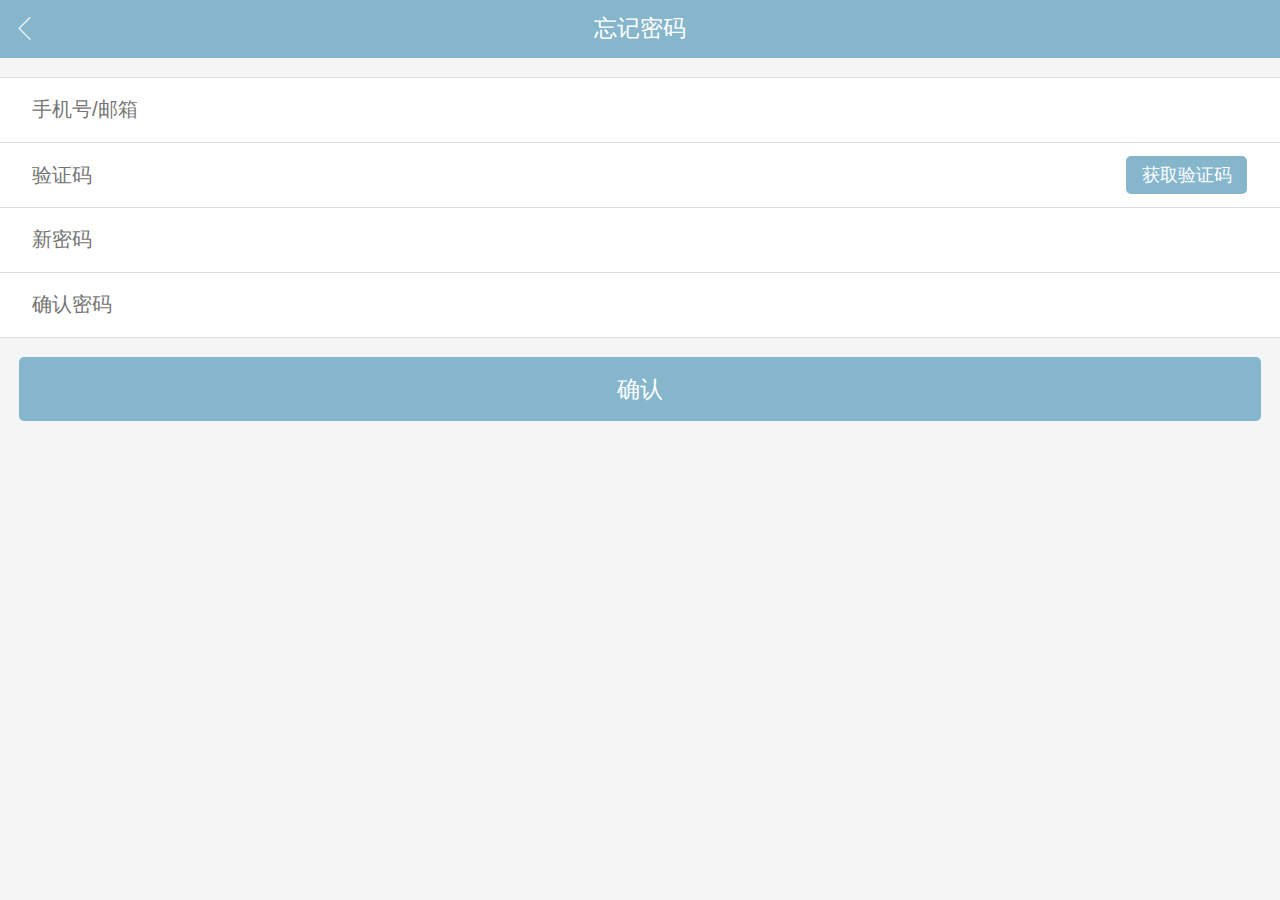
<file: widget/html/common/forget.html>
<!DOCTYPE HTML>
<html>
<head>
    <meta charset="utf-8">
    <meta name="viewport" content="maximum-scale=1.0,minimum-scale=1.0,user-scalable=0,width=device-width,initial-scale=1.0"/>
    <meta name="format-detection" content="telephone=no,email=no,date=no,address=no">
    <title>TDWallet</title>
    <link rel="stylesheet" type="text/css" href="../../css/aui.css" />
    <link rel="stylesheet" type="text/css" href="../../css/common.css" />
</head>
<body>
  <header class="aui-bar aui-bar-nav color-primary" id="aui-header">
      <a class="aui-btn aui-pull-left" tapmode onclick="closeWin()">
          <span class="aui-iconfont aui-icon-left"></span>
      </a>
      <div class="aui-title">忘记密码</div>
  </header>
    <section class="aui-content aui-margin-t-15">
        <ul class="aui-list aui-form-list">
            <li class="aui-list-item">
                <div class="aui-list-item-inner">

                    <div class="aui-list-item-input aui-padded-l-10">
                        <input placeholder="手机号/邮箱" id="mobile" >
                    </div>
                </div>
            </li>
            <li class="aui-list-item">
                <div class="aui-list-item-inner">
                    <div class="aui-list-item-input aui-padded-l-10" style="width: auto;">
                        <input type="number" pattern="^1[345678][0-9]{9}$" placeholder="验证码" id="code">
                    </div>
                    <div class="aui-list-item-label" style="width: 6rem;">
                        <div class="aui-btn aui-btn-info color-primary" >获取验证码</div>
                    </div>
                </div>
            </li>
            <li class="aui-list-item">
                <div class="aui-list-item-inner">

                    <div class="aui-list-item-input aui-padded-l-10">
                        <input placeholder="新密码" id="mobile" >
                    </div>
                </div>
            </li>
            <li class="aui-list-item">
                <div class="aui-list-item-inner">

                    <div class="aui-list-item-input aui-padded-l-10">
                        <input placeholder="确认密码" id="mobile" >
                    </div>
                </div>
            </li>
        </ul>
    </section>
    <section class="aui-content-padded">
        <div class="aui-btn aui-btn-block aui-btn-info aui-btn color-primary" tapmode>确认</div>
    </section>
</body>
<script type="text/javascript" src="../../script/api.js"></script>
<script type="text/javascript">
    apiready = function(){
        api.parseTapmode();
    };

    function closeWin() {
        api.closeWin({});
    }

</script>
</html>
</file>
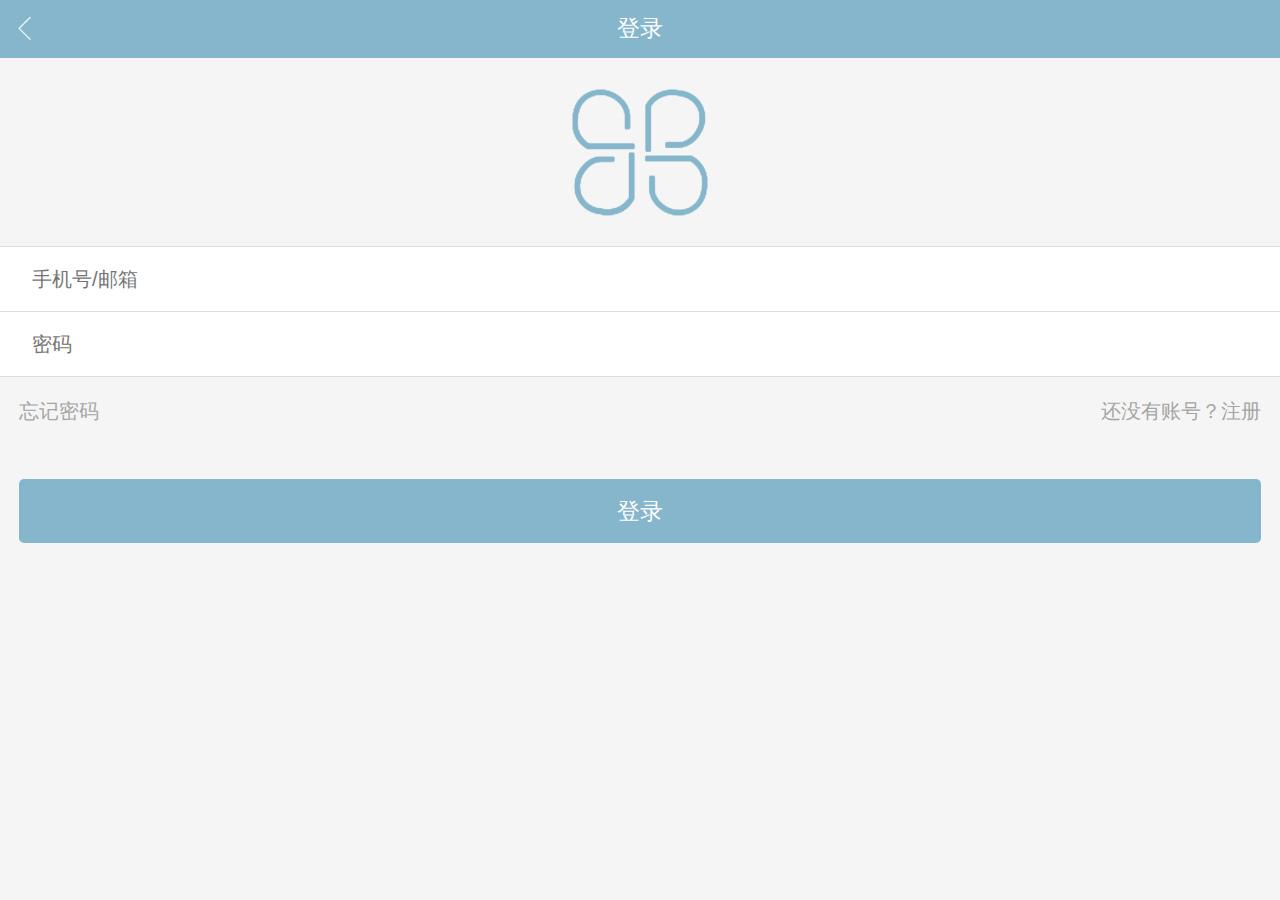
<file: widget/html/common/login.html>
<!doctype html>
<html>

<head>
    <meta charset="utf-8">
    <meta name="viewport" content="maximum-scale=1.0,minimum-scale=1.0,user-scalable=0,width=device-width,initial-scale=1.0" />
    <meta name="format-detection" content="telephone=no,email=no,date=no,address=no">
    <link rel="stylesheet" type="text/css" href="../../css/aui.css" />
    <link rel="stylesheet" type="text/css" href="../../css/common.css" />
</head>

<body>
    <header class="aui-bar aui-bar-nav color-primary" id="aui-header">
        <a class="aui-btn aui-pull-left" tapmode onclick="closeWin()">
            <span class="aui-iconfont aui-icon-left"></span>
        </a>
        <div class="aui-title">登录</div>
    </header>
    <section class="aui-content aui-margin-t-15">
        <div align="center"><img src="../../image/logo.png" height="150rem" /></div>

    </section>
    <section class="aui-content aui-margin-t-15">
        <ul class="aui-list aui-form-list">
            <li class="aui-list-item">
                <div class="aui-list-item-inner">
                    <div class="aui-list-item-input aui-padded-l-10">
                        <input type="text" placeholder="手机号/邮箱" id="mobile">
                    </div>
                </div>
            </li>
            <li class="aui-list-item">
                <div class="aui-list-item-inner">
                    <div class="aui-list-item-input aui-padded-l-10" style="width: auto;">
                        <input placeholder="密码" id="code">
                    </div>
                </div>
            </li>
        </ul>
    </section>
    <section class="aui-content-padded">
        <div style="width: 100%;height: 2.5rem;">
            <div style="float:left;width:50%;text-align:left;">
                <a href="javascript:;" class="color-accent-grey" tapmode onclick="openForgetWin()">忘记密码</a>
            </div>
            <div style="float:right;width:50%;text-align:right;">
                <a href="javascript:;" class="color-accent-grey" tapmode onclick="openRegisterWin()">还没有账号？注册</a>
            </div>
        </div>
    </section>
    <section class="aui-content-padded">
        <div class="aui-btn aui-btn-block aui-btn-info aui-btn color-primary" tapmode>登录</div>
    </section>
</body>
<script type="text/javascript" src="../../script/api.js"></script>
<script type="text/javascript">
    apiready = function() {
        api.parseTapmode();
    };

    function closeWin() {
        api.closeWin({});
    }

    function openForgetWin() {
        api.openWin({
            name: 'base_win',
            url: './forget.html'

        });
    }

    function openRegisterWin() {
        api.openWin({
            name: 'base_win',
            url: './register.html'
        });
    }
</script>

</html>
</file>
<file: widget/css/aui.css>
/*
 * =========================================================================
 * APIClud - AUI UI 框架    流浪男  QQ：343757327  http://www.auicss.com
 * Verson 2.1
 * =========================================================================
 */
 /*初始化类*/
@charset "UTF-8";
html{
	font-family: "Helvetica Neue", Helvetica, sans-serif;
	font-size: 20px;
}
html,body {
	-webkit-touch-callout:none;
	-webkit-text-size-adjust:none;
	-webkit-tap-highlight-color:rgba(0, 0, 0, 0);
	-webkit-user-select:none;
	width: 100%;
}
body {
	line-height: 1.5;
	font-size: 0.8rem;
	color: #212121;
	background-color: #f5f5f5;
	outline: 0;
}
html,body,header,section,footer,div,ul,ol,li,img,a,span,em,del,legend,center,strong,var,fieldset,form,label,dl,dt,dd,cite,input,hr,time,mark,code,figcaption,figure,textarea,h1,h2,h3,h4,h5,h6,p{
	margin:0;
	border:0;
	padding:0;
	font-style:normal;
}
* {
	-webkit-box-sizing: border-box;
	      	box-sizing: border-box;
	-webkit-user-select: none;
	-webkit-tap-highlight-color: transparent;
	outline: none;
}
@media only screen and (min-width: 400px) {
	html {
		font-size: 21.33333333px !important;
	}
}
@media only screen and (min-width: 414px) {
	html {
		font-size: 21px !important;
	}
}
@media only screen and (min-width: 480px) {
	html {
		font-size: 25.6px !important;
	}
}
ul, li {
	list-style: none;
}
p {
	font-size: 0.7rem;
	color: #757575;
}
a {
	color: #0062cc;
	text-decoration: none;
	background-color: transparent;
}
textarea {
	overflow: hidden;
	resize: none;
}
button {
	overflow: visible;
}
button,select {
	text-transform: none;
}
button,input,select,textarea {
	font: inherit;
	color: inherit;
}
/*自动隐藏文字*/
.aui-ellipsis-1 {
	overflow: hidden;
	white-space: nowrap;
	text-overflow: ellipsis;
}
.aui-ellipsis {
	display: -webkit-box;
	overflow: hidden;
	text-overflow: ellipsis;
	word-wrap: break-word;
	word-break: break-all;
	white-space: normal !important;
	-webkit-line-clamp: 1;
	-webkit-box-orient: vertical;
}
.aui-ellipsis-2 {
	display: -webkit-box;
	overflow: hidden;
	text-overflow: ellipsis;
	word-wrap: break-word;
	word-break: break-all;
	white-space: normal !important;
	-webkit-line-clamp: 2;
	-webkit-box-orient: vertical;
}
/*水平线*/
.aui-hr {
	width: 100%;
	position: relative;
	border-top: 1px solid #dddddd;
	height: 1px;
}
@media screen and (-webkit-min-device-pixel-ratio:1.5) {
	.aui-hr{
		border: none;
        background-size: 100% 1px;
		background-repeat: no-repeat;
		background-position: top;
        background-image: linear-gradient(0,#dddddd,#dddddd 50%,transparent 50%);
        background-image: -webkit-linear-gradient(90deg,#dddddd,#dddddd 50%,transparent 50%);
	}
}
/*内外边距类*/
.aui-padded-0 {
	padding: 0 !important;
}
.aui-padded-5 {
	padding: 0.25rem !important;
}
.aui-padded-10 {
	padding: 0.5rem !important;
}
.aui-padded-15 {
	padding: 0.75rem !important;
}
.aui-padded-t-0 {
	padding-top: 0 !important;
}
.aui-padded-t-5 {
	padding-top: 0.25rem !important;
}
.aui-padded-t-10 {
	padding-top: 0.5rem !important;
}
.aui-padded-t-15 {
	padding-top: 0.75rem !important;
}
.aui-padded-b-0 {
	padding-bottom: 0 !important;
}
.aui-padded-b-5 {
	padding-bottom: 0.25rem !important;
}
.aui-padded-b-10 {
	padding-bottom: 0.5rem !important;
}
.aui-padded-b-15 {
	padding-bottom: 0.75rem !important;
}
.aui-padded-l-0 {
	padding-left: 0 !important;
}
.aui-padded-l-5 {
	padding-left: 0.25rem !important;
}
.aui-padded-l-10 {
	padding-left: 0.5rem !important;
}
.aui-padded-l-15 {
	padding-left: 0.75rem !important;
}
.aui-padded-r-0 {
	padding-right: 0 !important;
}
.aui-padded-r-5 {
	padding-right: 0.25rem !important;
}
.aui-padded-r-10 {
	padding-right: 0.5rem !important;
}
.aui-padded-r-15 {
	padding-right: 0.75rem !important;
}
.aui-margin-0 {
	margin: 0 !important;
}
.aui-margin-5 {
	margin: 0.25rem !important;
}
.aui-margin-10 {
	margin: 0.5rem !important;
}
.aui-margin-15 {
	margin: 0.75rem !important;
}
.aui-margin-t-0 {
	margin-top: 0.25rem !important;
}
.aui-margin-t-5 {
	margin-top: 0 !important;
}
.aui-margin-t-10 {
	margin-top: 0.5rem !important;
}
.aui-margin-t-15 {
	margin-top: 0.75rem !important;
}
.aui-margin-b-0 {
	margin-bottom: 0 !important;
}
.aui-margin-b-5 {
	margin-bottom: 0.25rem !important;
}
.aui-margin-b-10 {
	margin-bottom: 0.5rem !important;
}
.aui-margin-b-15 {
	margin-bottom: 0.75rem !important;
}
.aui-margin-l-0 {
	margin-left: 0 !important;
}
.aui-margin-l-5 {
	margin-left: 0.25rem !important;
}
.aui-margin-l-10 {
	margin-left: 0.5rem !important;
}
.aui-margin-l-15 {
	margin-left: 0.75rem !important;
}
.aui-margin-r-0 {
	margin-right: 0 !important;
}
.aui-margin-r-5 {
	margin-right: 0.25rem !important;
}
.aui-margin-r-10 {
	margin-right: 0.5rem !important;
}
.aui-margin-r-15 {
	margin-right: 0.75rem !important;
}
.aui-clearfix {
	clear: both;
}
.aui-clearfix:before {
	display: table;
	content: " ";
}
.aui-clearfix:after {
	clear: both;
}
/*文字对齐*/
.aui-text-left {
	text-align: left !important;
}
.aui-text-center {
	text-align: center !important;
}
.aui-text-justify {
	text-align: justify !important;
}
.aui-text-right {
	text-align: right !important;
}
/*文字、背景颜色*/
h1,h2,h3,h4,h5,h6 {
	font-weight: 400;
}
h1 {
	font-size: 1.2rem;
}
h2 {
	font-size: 1rem;
}
h3 {
	font-size: 0.8rem;
}
h4 {
	font-size: 0.7rem;
}
h5 {
	font-size: 0.7rem;
	font-weight: normal;
	color: #757575;
}
h6 {
	font-size: 0.7rem;
	font-weight: normal;
	color: #757575;
}
h1 small,h2 small,h3 small,h4 small {
	font-weight: normal;
	line-height: 1;
	color: #757575;
}
h5 small,h6 small {
	font-weight: normal;
	line-height: 1;
	color: #757575;
}
h1 small,h2 small,h3 small {
	font-size: 65%;
}
h4 small,h5 small,h6 small {
	font-size: 75%;
}
img {
	max-width: 100%;
	display: block;
}
.aui-font-size-12 {
	font-size: 0.6rem !important;
}
.aui-font-size-14 {
	font-size: 0.7rem !important;
}
.aui-font-size-16 {
	font-size: 0.8rem !important;
}
.aui-font-size-18 {
	font-size: 0.9rem !important;
}
.aui-font-size-20 {
	font-size: 1rem !important;
}
.aui-text-default {
	color: #212121 !important;
}
.aui-text-white {
	color: #ffffff !important;
}
.aui-text-primary {
	color: #00bcd4 !important;
}
.aui-text-success {
	color: #009688 !important;
}
.aui-text-info {
	color: #03a9f4 !important;
}
.aui-text-warning {
	color: #ffc107 !important;
}
.aui-text-danger {
	color: #e51c23 !important;
}
.aui-text-pink {
	color: #e91e63 !important;
}
.aui-text-purple {
	color: #673ab7 !important;
}
.aui-text-indigo {
	color: #3f51b5 !important;
}
.aui-bg-default {
	background-color: #f5f5f5 !important;
}
.aui-bg-primary {
	background-color: #00bcd4 !important;
}
.aui-bg-success {
	background-color: #009688 !important;
}
.aui-bg-info {
	background-color: #03a9f4 !important;
}
.aui-bg-warning {
	background-color: #f1c40f !important;
}
.aui-bg-danger {
	background-color: #e51c23 !important;
}
.aui-bg-pink {
	background-color: #e91e63 !important;
}
.aui-bg-purple {
	background-color: #673ab7 !important;
}
.aui-bg-indigo {
	background-color: #3f51b5 !important;
}
/*警告、成功颜色*/
.aui-warning,
.aui-warning label,
.aui-warning .aui-input,
.aui-warning .aui-iconfont {
	color: #e51c23 !important;
}
.aui-success,
.aui-success label,
.aui-success .aui-input,
.aui-success .aui-iconfont {
	color: #009688 !important;
}
/*对齐,显示，隐藏等*/
.aui-pull-right {
	float: right !important;
}
.aui-pull-left {
	float: left !important;
}
.aui-hide {
	display: none !important;
}
.aui-show {
	display: block !important;
}
.aui-invisible {
	visibility: hidden;
}
.aui-inline {
	display: inline-block;
	vertical-align: top;
}
.aui-mask {
    position: fixed;
    width: 100%;
    height: 100%;
    top: 0;
    left: 0;
    background: rgba(0, 0, 0, 0.3);
    opacity: 0;
    z-index: 99;
    visibility: hidden;
    -webkit-transition: opacity .3s,-webkit-transform .3s;
    transition: opacity .3s,transform .3s;
}
.aui-mask.aui-mask-in {
	visibility: visible;
  	opacity: 1;
}
.aui-mask.aui-mask-out {
	opacity: 0;
}
img.aui-img-round {
	border-radius: 50%;
}
/*基本容器*/
.aui-content {
	-webkit-overflow-scrolling: touch;
	overflow-x: hidden;
	word-break: break-all;
}
.aui-content-padded {
  	margin: 0.75rem;
  	position: relative;
  	word-break: break-all;
  	-webkit-overflow-scrolling: touch;
}
/*栅格类*/
.aui-row {
	overflow: hidden;
	margin: 0;
}
.aui-row-padded {
	margin-left: -0.125rem;
	margin-right: -0.125rem;
}
.aui-row-padded [class*=aui-col-] {
	padding: 0.125rem;
}
.aui-col-xs-1,.aui-col-xs-2,.aui-col-xs-3,.aui-col-xs-4,.aui-col-xs-5,.aui-col-xs-6,.aui-col-xs-7,.aui-col-xs-8,.aui-col-xs-9,.aui-col-xs-10,.aui-col-xs-11,.aui-col-5 {
	position: relative;
	float: left;
}
.aui-col-xs-12 {
	width: 100%;
	position: relative;
}
.aui-col-xs-11 {
	width: 91.66666667%;
}
.aui-col-xs-10 {
	width: 83.33333333%;
}
.aui-col-xs-9 {
	width: 75%;
}
.aui-col-xs-8 {
	width: 66.66666667%;
}
.aui-col-xs-7 {
	width: 58.33333333%;
}
.aui-col-xs-6 {
	width: 50%;
}
.aui-col-xs-5 {
	width: 41.66666667%;
}
.aui-col-xs-4 {
	width: 33.33333333%;
}
.aui-col-xs-3 {
	width: 25%;
}
.aui-col-xs-2 {
	width: 16.66666667%;
}
.aui-col-xs-1 {
	width: 8.33333333%;
}
.aui-col-5 {
	width: 20%;
}
/*标签*/
.aui-label {
	display: inline-block;
	padding: 0.2rem 0.25rem;
	font-size: 0.6rem;
	line-height: 1;
	color: #616161;
    background-color: #dddddd;
	text-align: center;
	white-space: nowrap;
	vertical-align: middle;
	border-radius: 0.15rem;
	position: relative;
}

.aui-label-primary {
	color: #ffffff;
	background-color: #00bcd4;
}
.aui-label-success {
	color: #ffffff;
	background-color: #009688;
}
.aui-label-info {
  color: #ffffff;
  background-color: #03a9f4;
}
.aui-label-warning {
	color: #ffffff;
	background-color: #ffc107;
}
.aui-label-danger {
	color: #ffffff;
	background-color: #e51c23;
}
.aui-label-outlined {
	background-color: transparent;
	position: relative;
}
.aui-label-outlined:after {
    -webkit-border-radius: 2px;
    border-radius: 2px;
    height: 200%;
    content: '';
    width: 200%;
	border: 1px solid #d9d9d9;
    position: absolute;
    top: -1px;
    left: -1px;
    transform: scale(0.5);
    -webkit-transform: scale(0.5);
    transform-origin: 0 0;
    -webkit-transform-origin: 0 0;
    z-index: 1;
}
.aui-label-outlined.aui-label-primary,
.aui-label-outlined.aui-label-primary:after {
	color: #00bcd4;
	border-color: #00bcd4;
}
.aui-label-outlined.aui-label-success,
.aui-label-outlined.aui-label-success:after {
	color: #009688;
	border-color: #009688;
}
.aui-label-outlined.aui-label-info,
.aui-label-outlined.aui-label-info:after {
  	color: #03a9f4;
  	border-color: #03a9f4;
}
.aui-label-outlined.aui-label-warning,
.aui-label-outlined.aui-label-warning:after {
	color: #ffc107;
	border-color: #ffc107;
}
.aui-label-outlined.aui-label-danger,
.aui-label-outlined.aui-label-danger:after {
	color: #e51c23;
	border-color: #e51c23;
}
.aui-label .aui-iconfont {
	font-size: 0.6rem;
}
/*角标*/
.aui-badge {
	display: inline-block;
	width: auto;
	text-align: center;
	min-width: 0.8rem;
	height: 0.8rem;
    line-height: 0.8rem;
    padding: 0 0.2rem;
    font-size: 0.6rem;
    color: #ffffff;
    background-color: #ff2600;
    border-radius: 0.4rem;
    position: absolute;
    top: 0.2rem;
    left: 60%;
    z-index: 99;
}
.aui-dot {
	display: inline-block;
    width: 0.4rem;
    height: 0.4rem;
    background: #ff2600;
    border-radius: 0.5rem;
    position: absolute;
    top: 0.3rem;
    right: 20%;
    z-index: 99;
}
/*按钮样式*/
button, .aui-btn {
	position: relative;
	display: inline-block;
	font-size: 0.7rem;
	font-weight: 400;
	font-family: inherit;
	text-decoration: none;
	text-align: center;
	margin: 0;
	background: #dddddd;
	padding: 0 0.6rem;
	height: 1.5rem;
	line-height: 1.5rem;
	border-radius: 0.2rem;
	white-space: nowrap;
	text-overflow: ellipsis;
	vertical-align: middle;
	-webkit-box-sizing: border-box;
			box-sizing: border-box;
	-webkit-user-select: none;
	      	user-select: none;
}
.aui-btn:active {
	color: #212121;
	background-color: #bdbdbd;
}
.aui-btn-primary {
	color: #ffffff;
	background-color: #00bcd4;
}
.aui-btn-primary.aui-active, .aui-btn-primary:active {
	color: #ffffff;
	background-color: #00acc1;
}
.aui-btn-success {
	color: #ffffff;
	background-color: #009688;
}
.aui-btn-success.aui-active, .aui-btn-success:active {
	color: #fff;
	background-color: #00897b;
}
.aui-btn-info {
	color: #ffffff !important;
	background-color: #03a9f4 !important;
}
.aui-btn-info.aui-active, .aui-btn-info:active {
	color: #fff !important;
	background-color: #039be5 !important;
}
.aui-btn-warning {
	color: #ffffff !important;
	background-color: #ffc107 !important;
}
.aui-btn-warning.aui-active, .aui-btn-warning:active {
	color: #ffffff !important;
	background-color: #ffb300 !important;
}
.aui-btn-danger {
	color: #ffffff !important;
	background-color: #e51c23 !important;
}
.aui-btn-danger.aui-active, .aui-btn-danger:active {
	color: #ffffff !important;
	background-color: #dd191b !important;
}
.aui-btn-block {
	display: block;
	width: 100%;
	height: 2.5rem;
	line-height: 2.55rem;
	margin-bottom: 0;
	font-size: 0.9rem;
}
.aui-btn-block.aui-btn-sm {
	font-size: 0.7rem;
	height: 1.8rem;
	line-height: 1.85rem;
}
.aui-btn .aui-iconfont, .aui-btn-block .aui-iconfont {
	margin-right: 0.3rem;
}
.aui-btn .aui-badge, .aui-btn-block .aui-badge {
	margin-left: 0.3rem;
}
.aui-btn-outlined {
	background: transparent !important;
	border: 1px solid #bdbdbd;
}
.aui-btn-outlined:active {
	background: transparent !important;
}
.aui-btn-default.aui-btn-outlined {
	color: #bdc3c7 !important;
	border: 1px solid #dcdcdc !important;
}
.aui-btn-primary.aui-btn-outlined {
	color: #00bcd4 !important;
	border: 1px solid #00bcd4 !important;
}
.aui-btn-success.aui-btn-outlined {
	color: #009688 !important;
	border: 1px solid #009688 !important;
}
.aui-btn-info.aui-btn-outlined {
	color: #03a9f4 !important;
	border: 1px solid #03a9f4 !important;
}
.aui-btn-warning.aui-btn-outlined {
	color: #ffc107 !important;
	border: 1px solid #ffc107 !important;
}
.aui-btn-danger.aui-btn-outlined {
	color: #e51c23 !important;
	border: 1px solid #e51c23 !important;
}
/*
*表单类\输入框\radio\checkbox
**/
.aui-input,
input[type="text"],
input[type="password"],
input[type="search"],
input[type="email"],
input[type="tel"],
input[type="url"],
input[type="date"],
input[type="datetime-local"],
input[type="time"],
input[type="number"],
select,
textarea {
    border: none;
    background-color: transparent;
    border-radius: 0;
    box-shadow: none;
    display: block;
    padding: 0;
    margin: 0;
    width: 100%;
    height: 2.2rem;
    line-height: normal;
    color: #424242;
    font-size: 0.8rem;
    font-family: inherit;
    box-sizing: border-box;
    -webkit-user-select: text;
            user-select: text;
    -webkit-appearance: none;
            appearance: none;
}
input[type="search"]::-webkit-search-cancel-button {
	display: none;
}
.aui-scroll-x {
	position: relative;
	overflow-y: auto;
	-webkit-overflow-scrolling: touch;
}
.aui-scroll-y {
	position: relative;
	width: 100%;
	overflow-x: auto;
	-webkit-overflow-scrolling: touch;
}
::-webkit-scrollbar{
	width:0px;
}
/*列表*/
.aui-list {
    position: relative;
    font-size: 0.8rem;
    background-color: #ffffff;
    border-top: 1px solid #dddddd;
}
.aui-list .aui-content {
	overflow: hidden;
}
.aui-list.aui-list-noborder,
.aui-list.aui-list-noborder {
    border-top: none;
}
.aui-list .aui-list-header {
    background-color: #dddddd;
    color: #212121;
    position: relative;
    font-size: 0.6rem;
    padding: 0.4rem 0.75rem;
    -webkit-box-sizing: border-box;
    		box-sizing: border-box;
    display: -webkit-box;
    display: -webkit-flex;
    display: flex;
    -webkit-box-pack: justify;
    -webkit-justify-content: space-between;
    		justify-content: space-between;
    -webkit-box-align: center;
    -webkit-align-items: center;
    		align-items: center;
}
.aui-list .aui-list-item {
    list-style: none;
    margin: 0;
    padding: 0;
    padding-left: 0.75rem;
    color: #212121;
    border-bottom: 1px solid #dddddd;
    position: relative;
    min-height: 2.2rem;
    -webkit-box-sizing: border-box;
    		box-sizing: border-box;
    display: -webkit-box;
    display: -webkit-flex;
    display: flex;
    -webkit-box-pack: justify;
    -webkit-justify-content: space-between;
    		justify-content: space-between;
}
.aui-list.aui-list-noborder .aui-list-item:last-child {
    border-bottom: 0;
}
.aui-list .aui-list-item-inner {
    position: relative;
    min-height: 2.2rem;
	padding-right: 0.75rem;
    width: 100%;
    -webkit-box-sizing: border-box;
    		box-sizing: border-box;
    display: -webkit-box;
    display: -webkit-flex;
    display: flex;
    -webkit-box-flex: 1;
    -webkit-box-pack: justify;
    -webkit-justify-content: space-between;
			justify-content: space-between;
    -webkit-box-align: center;
    -webkit-align-items: center;
			align-items: center;
}

.aui-list .aui-list-item:active {
    background-color: #f5f5f5;
}
.aui-list .aui-list-item-text {
    font-size: 0.7rem;
    color: #757575;
    position: relative;
    -webkit-box-sizing: border-box;
    		box-sizing: border-box;
    display: -webkit-box;
    display: -webkit-flex;
    display: flex;
    -webkit-box-pack: justify;
    -webkit-justify-content: space-between;
            justify-content: space-between;
    -webkit-align-items: center;
    		align-items: center;
}
.aui-list .aui-list-item-title {
    font-size: 0.8rem;
    position: relative;
    max-width: 100%;
    color: #212121;
}
.aui-list .aui-list-item-right,
.aui-list-item-title-row em {
	max-width: 50%;
	position: relative;
    font-size: 0.6rem;
    color: #757575;
    margin-left: 0.25rem;
}
.aui-list .aui-list-item-inner p {
    overflow: hidden;
}
.aui-list .aui-list-media-list {
    -webkit-box-orient: vertical;
    -webkit-box-direction: normal;
    -webkit-flex-direction: column;
            flex-direction: column;
}
.aui-media-list-item-inner {
	-webkit-box-sizing: border-box;
			box-sizing: border-box;
    display: -webkit-box;
    display: -webkit-flex;
    display: flex;
}
.aui-media-list .aui-list-item {
	display: block;
}
.aui-media-list .aui-list-item-inner {
	display: block;
	padding-top: 0.5rem;
    padding-bottom: 0.5rem;
}
.aui-media-list-item-inner + .aui-info {
	margin-right: 0.75rem;
}
.aui-list .aui-list-item-media {
	width: 4.5rem;
	position: relative;
    padding: 0.5rem 0;
    padding-right: 0.75rem;
    display: inherit;
    -webkit-flex-shrink: 0;
    		flex-shrink: 0;
    -webkit-flex-wrap: nowrap;
    		flex-wrap: nowrap;
    -webkit-box-align: center;
    -webkit-align-items: flex-start;
            align-items: flex-start;
}
.aui-list .aui-list-item-media img {
	width: 100%;
    display: block;
}
.aui-list .aui-list-item-media-list {
	margin-top: 0.25rem;
	padding-right: 0;
	display: block;
}
.aui-list [class*=aui-col-xs-] img{
    max-width: 100%;
    width: 100%;
    display: block;
}
.aui-list-item-middle .aui-list-item-inner:after {
	display: block;
}
.aui-list .aui-list-item-middle > .aui-list-item-media,
.aui-list .aui-list-item-middle > .aui-list-item-inner,
.aui-list .aui-list-item-middle > * {
    -webkit-box-align: center;
    		box-align: center;
    -webkit-align-items: center;
    		align-items: center;
}
.aui-list .aui-list-item-center > .aui-list-item-media,
.aui-list .aui-list-item-center > .aui-list-item-inner,
.aui-list .aui-list-item-center {
    -webkit-box-pack: center;
    -webkit-justify-content: center;
        	justify-content: center;
}
.aui-list .aui-list-item i.aui-iconfont {
    -webkit-align-self: center;
            align-self: center;
    font-size: 0.8rem;
}
.aui-list-item-inner.aui-list-item-arrow {
    overflow: hidden;
    padding-right: 1.5rem;
}
.aui-list-item-arrow:before {
    content: '';
    width: 0.4rem;
    height: 0.4rem;
    position: absolute;
    top: 50%;
    right: 0.75rem;
    margin-top: -0.2rem;
    background: transparent;
    border: 1px solid #dddddd;
    border-top: none;
    border-right: none;
    z-index: 2;
    -webkit-border-radius: 0;
            border-radius: 0;
    -webkit-transform: rotate(-135deg);
            transform: rotate(-135deg);
}
.aui-list-item.aui-list-item-arrow {
    padding-right: 0.75rem;
}
.aui-list label {
    line-height: 1.3rem;
}
.aui-list.aui-form-list .aui-list-item:active {
	background-color: #ffffff;
}
.aui-list.aui-form-list .aui-list-item-inner {
	-webkit-box-sizing: border-box;
    		box-sizing: border-box;
    display: -webkit-box;
    display: -webkit-flex;
    display: flex;
	padding: 0;
}
.aui-list .aui-list-item-label,
.aui-list .aui-list-item-label-icon {
	color: #212121;
    width: 35%;
    min-width: 1.5rem;
    margin: 0;
    padding: 0;
    padding-right: 0.25rem;
    line-height: 2.2rem;
    position: relative;
    overflow: hidden;
    white-space: nowrap;
    max-width: 100%;
    -webkit-box-sizing: border-box;
    		box-sizing: border-box;
    display: -webkit-box;
    display: -webkit-flex;
    display: flex;
    -webkit-align-items: center;
            align-items: center;
}
.aui-list .aui-list-item-label-icon {
    width: auto;
    padding-right: 0.75rem;
}
.aui-list .aui-list-item-input {
    width: 100%;
    padding: 0;
    padding-right: 0.75rem;
    -webkit-box-flex: 1;
            box-flex: 1;
    -webkit-flex-shrink: 1;
            flex-shrink: 1;
}
.aui-list.aui-select-list .aui-list-item:active {
	background-color: #ffffff;
}
.aui-list.aui-select-list .aui-list-item-inner {
    display: block;
    padding-top: 0.5rem;
    padding-bottom: 0.5rem;
    -webkit-align-self: stretch;
    		align-self: stretch;
}
.aui-list.aui-select-list .aui-list-item-label {
	width: auto;
	min-width: 2.2rem;
    padding: 0.5rem 0;
    padding-right: 0.75rem;
}
.aui-list.aui-form-list .aui-list-item-btn {
	padding: 0.75rem 0.75rem 0.75rem 0;
}
.aui-list textarea {
    overflow: auto;
    margin: 0.5rem 0;
    height: 3rem;
    line-height: 1rem;
    resize: none;
}
.aui-list .aui-list-item-right .aui-badge,
.aui-list .aui-list-item-right .aui-dot {
	display: inherit;
}
@media screen and (-webkit-min-device-pixel-ratio:1.5) {
	.aui-list {
		border: none;
        background-size: 100% 1px;
		background-repeat: no-repeat;
		background-position: top;
        background-image: linear-gradient(0,#dddddd,#dddddd 50%,transparent 50%);
	}
	.aui-list .aui-list-item {
		border: none;
        background-size: 100% 1px;
		background-repeat: no-repeat;
		background-position: bottom;
        background-image: linear-gradient(0,#dddddd,#dddddd 50%,transparent 50%);
        background-image: -webkit-linear-gradient(90deg,#dddddd,#dddddd 50%,transparent 50%);
	}

	.aui-list.aui-list-in .aui-list-item {
		border: none;
        background-size: 100% 1px;
		background-repeat: no-repeat;
		background-position: 0.75rem bottom;
        background-image: linear-gradient(0,#dddddd,#dddddd 50%,transparent 50%);
        background-image: -webkit-linear-gradient(90deg,#dddddd,#dddddd 50%,transparent 50%);
	}
	.aui-list.aui-list-in .aui-list-item:last-child {
		background-position: bottom;
	}
	.aui-list.aui-list-noborder,
	.aui-list.aui-list-noborder .aui-list-item:last-child {
		border: none;
        background-size: 100% 0;
        background-image: none;
	}
}
/*tab切换类*/
.aui-tab {
	position: relative;
    background-color: #ffffff;
    display: -webkit-box;
    display: -webkit-flex;
    display: flex;
    -webkit-flex-wrap: nowrap;
            flex-wrap: nowrap;
    -webkit-align-self: center;
            align-self: center;
}
.aui-tab-item {
    width: 100%;
    height: 2.2rem;
    line-height: 2.2rem;
    position: relative;
    font-size: 0.7rem;
    text-align: center;
    color: #212121;
    margin-left: -1px;
    -webkit-box-flex: 1;
            box-flex: 1;
}
.aui-tab-item.aui-active {
    color: #039be5;
    border-bottom: 2px solid #039be5;
}
/*卡片列表布局*/
.aui-card-list {
	position: relative;
    margin-bottom: 0.75rem;
    background: #ffffff;
}
.aui-card-list-header,
.aui-card-list-footer {
	position: relative;
	min-height: 2.2rem;
    padding: 0.5rem 0.75rem;
    -webkit-box-sizing: border-box;
    		box-sizing: border-box;
    display: -webkit-box;
    display: -webkit-flex;
    display: flex;
    -webkit-box-pack: justify;
    -webkit-justify-content: space-between;
    		justify-content: space-between;
    -webkit-box-align: center;
    -webkit-align-items: center;
    		align-items: center;
}
.aui-card-list-header {
	font-size: 0.8rem;
	color: #212121;
}
.aui-card-list-header.aui-card-list-user {
	display: block;
}
.aui-card-list-user-avatar {
	width: 2rem;
	float: left;
	margin-right: 0.5rem;
}
.aui-card-list-user-avatar img {
	width: 100%;
	display: block;
}
.aui-card-list-user-name {
	color: #212121;
	position: relative;
	font-size: 0.7rem;
	-webkit-box-sizing: border-box;
			box-sizing: border-box;
    display: -webkit-box;
    display: -webkit-flex;
    display: flex;
    -webkit-box-pack: justify;
    -webkit-justify-content: space-between;
    		justify-content: space-between;
    -webkit-box-align: center;
    -webkit-align-items: center;
    		align-items: center;
}
.aui-card-list-user-name > *,
.aui-card-list-user-name small {
	position: relative;
}
.aui-card-list-user-name small {
	color: #757575;
}
.aui-card-list-user-info {
	color: #757575;
	font-size: 0.6rem;
}
.aui-card-list-content {
	position: relative;
}
.aui-card-list-content-padded {
	position: relative;
	padding: 0.5rem 0.75rem;
}
.aui-card-list-content,
.aui-card-list-content-padded {
	word-break: break-all;
	font-size: 0.7rem;
	color: #212121;
}
.aui-card-list-content img,
.aui-card-list-content-padded img {
	width: 100%;
	display: block;
}
.aui-card-list-footer {
	font-size: 0.7rem;
	color: #757575;
}
.aui-card-list-footer > * {
	position: relative;
}
.aui-card-list-footer.aui-text-center {
	display: -webkit-box;
    display: -webkit-flex;
    display: flex;
	-webkit-box-pack: center;
    box-pack: center;
    -webkit-justify-content: center;
    justify-content: center;
}
.aui-card-list-footer .aui-iconfont {
	font-size: 0.9rem;
}
/*宫格布局*/
.aui-grid {
	width: 100%;
	background-color: #ffffff;
	display: table;
	table-layout: fixed;
}
.aui-grid [class*=aui-col-] {
	display: table-cell;
	position: relative;
    text-align: center;
    vertical-align: middle;
    padding: 1rem 0;
}
.aui-grid [class*=aui-col-xs-]:active {
	background-color: #f5f5f5;
}
.aui-grid .aui-iconfont {
	position: relative;
    z-index: 20;
    top: 0;
    height: 1.4rem;
    font-size: 1.4rem;
    line-height: 1.4rem;
}
.aui-grid .aui-grid-label {
	display: block;
    font-size: 0.7rem;
    position: relative;
    margin-top: 0.25rem;
}
.aui-grid .aui-badge {
	position: absolute;
    top: 0.5rem;
    left: 60%;
    z-index: 99;
}
.aui-grid .aui-dot {
	position: absolute;
    top: 0.5rem;
    right: 20%;
    z-index: 99;
}
/*单选、多选、开关*/
.aui-radio,
.aui-checkbox {
    width: 1.2rem;
    height: 1.2rem;
    background-color: #ffffff;
    border: solid 1px #dddddd;
    -webkit-border-radius: 0.6rem;
    border-radius: 0.6rem;
    font-size: 0.8rem;
    margin: 0;
    padding: 0;
    position: relative;
    display: inline-block;
    vertical-align: top;
    cursor: default;
    -webkit-appearance: none;
    -webkit-user-select: none;
            user-select: none;
    -webkit-transition: background-color ease 0.1s;
            transition: background-color ease 0.1s;
}
.aui-checkbox {
    border-radius: 0.1rem;
}
.aui-radio:checked,
.aui-radio.aui-checked,
.aui-checkbox:checked,
.aui-checkbox.aui-checked {
    background-color: #03a9f4;
    border: solid 1px #03a9f4;
    text-align: center;
    background-clip: padding-box;
}
.aui-radio:checked:before,
.aui-radio.aui-checked:before,
.aui-checkbox:checked:before,
.aui-checkbox.aui-checked:before,
.aui-radio:checked:after,
.aui-radio.aui-checked:after,
.aui-checkbox:checked:after,
.aui-checkbox.aui-checked:after {
    content: '';
    width: 0.5rem;
    height: 0.3rem;
    position: absolute;
    top: 50%;
    left: 50%;
    margin-left: -0.25rem;
    margin-top: -0.25rem;
    background: transparent;
    border: 1px solid #ffffff;
    border-top: none;
    border-right: none;
    z-index: 2;
    -webkit-border-radius: 0;
            border-radius: 0;
    -webkit-transform: rotate(-45deg);
            transform: rotate(-45deg);
}
.aui-radio:disabled,
.aui-radio.aui-disabled,
.aui-checkbox:disabled,
.aui-checkbox.aui-disabled {
    background-color: #dddddd;
    border: solid 1px #dddddd;
}
.aui-radio:disabled:before,
.aui-radio.aui-disabled:before,
.aui-radio:disabled:after,
.aui-radio.aui-disabled:after,
.aui-checkbox:disabled:before,
.aui-checkbox.aui-disabled:before,
.aui-checkbox:disabled:after,
.aui-checkbox.aui-disabled:after {
    content: '';
    width: 0.5rem;
    height: 0.3rem;
    position: absolute;
    top: 50%;
    left: 50%;
    margin-left: -0.25rem;
    margin-top: -0.25rem;
    background: transparent;
    border: 1px solid #ffffff;
    border-top: none;
    border-right: none;
    z-index: 2;
    -webkit-border-radius: 0;
            border-radius: 0;
    -webkit-transform: rotate(-45deg);
            transform: rotate(-45deg);
}
.aui-switch {
    width: 2.3rem;
    height: 1.2rem;
    position: relative;
    vertical-align: top;
    border: 1px solid #dddddd;
    background-color: #dddddd;
    border-radius: 0.6rem;
    background-clip: content-box;
    display: inline-block;
    outline: none;
    -webkit-appearance: none;
            appearance: none;
    -webkit-user-select: none;
            user-select: none;
    -webkit-box-sizing: border-box;
            box-sizing: border-box;
    -webkit-background-clip: padding-box;
            background-clip: padding-box;
    -webkit-transition: all 0.2s linear;
            transition: all 0.2s linear;
}
.aui-switch:before {
    width: 1.1rem;
    height: 1.1rem;
    position: absolute;
    top: 0;
    left: 0;
    border-radius: 0.6rem;
    background-color: #fff;
    content: '';
    -webkit-transition: left 0.2s;
            transition: left 0.2s;
}
.aui-switch:checked {
    border-color: #03a9f4;
    background-color: #03a9f4;
}
.aui-switch:checked:before {
    left: 1.1rem;
}
/*导航栏*/
.aui-bar {
	position: relative;
	top: 0;
	right: 0;
	left: 0;
	z-index: 10;
	width: 100%;
	min-height: 2.25rem;
	font-size: 0.9rem;
	text-align: center;
	display: table;
}
.aui-bar-nav {
	top: 0;
	line-height: 2.25rem;
	background-color: #03a9f4;
	color: #ffffff;
}
.aui-title a {
	color: inherit;
}
.aui-bar-nav .aui-title {
	min-height: 2.25rem;
	position: absolute;
	margin: 0;
	text-align: center;
	white-space: nowrap;
	right: 5rem;
	left: 5rem;
	width: auto;
	overflow: hidden;
	text-overflow: ellipsis;
	z-index: 2;
}
.aui-bar-nav a {
	color: #ffffff;
}
.aui-bar-nav .aui-iconfont {
	position: relative;
	z-index: 20;
	font-size: 0.9rem;
	color: #ffffff;
	font-weight: 400;
	line-height: 2.25rem;
}
.aui-bar-nav .aui-pull-left {
	padding: 0 0.5rem;
	font-size: 0.8rem;
	font-weight: 400;
	z-index: 2;
	-webkit-box-sizing: border-box;
			box-sizing: border-box;
    display: -webkit-box;
    display: -webkit-flex;
    display: flex;
    -webkit-align-items: center;
            align-items: center;
}
.aui-bar-nav .aui-pull-right {
	padding: 0 0.5rem;
	font-size: 0.8rem;
	font-weight: 400;
	z-index: 2;
	-webkit-box-sizing: border-box;
			box-sizing: border-box;
    display: -webkit-box;
    display: -webkit-flex;
    display: flex;
    -webkit-align-items: center;
            align-items: center;
}
.aui-bar-nav .aui-btn {
	position: relative;
	z-index: 20;
	height: 2.25rem;
	line-height: 2.25rem;
	padding-top: 0;
	padding-bottom: 0;
	margin: 0;
	border-radius: 0.1rem;
	border-width: 0;
	background: transparent !important;
}
.aui-bar-nav .aui-btn.aui-btn-outlined {
	position: relative;
	padding: 0 0.15rem;
	margin: 0.5rem;
	height: 1.25rem;
	line-height: 1.25rem;
	border-width: 1px;
	background: transparent !important;
	border-color: #ffffff;
}
.aui-bar-nav .aui-btn:active {
	background: none;
}
.aui-bar-nav .aui-btn .aui-iconfont {
	font-size: 0.9rem;
	line-height: 1.25rem;
	padding: 0;
	margin: 0;
	color: #ffffff;
}
.aui-bar-light {
	color: #03a9f4;
	background-color: #ffffff;
	border-bottom: 1px solid #dddddd;
}
.aui-bar-nav.aui-bar-light .aui-iconfont {
	color: #03a9f4;
}
.aui-bar-nav.aui-bar-light .aui-btn-outlined {
	border-color: #03a9f4;
}
@media screen and (-webkit-min-device-pixel-ratio:1.5) {
	.aui-bar.aui-bar-light {
		border: none;
        background-size: 100% 1px;
		background-repeat: no-repeat;
		background-position: bottom;
        background-image: linear-gradient(0,#dddddd,#dddddd 50%,transparent 50%);
        background-image: -webkit-linear-gradient(90deg,#dddddd,#dddddd 50%,transparent 50%);
	}
}
/*底部切换栏*/
.aui-bar-tab {
	position: fixed;
	top: auto;
	bottom: 0;
	table-layout: fixed;
	background-color: #ffffff;
	color: #757575;
}
.aui-bar-tab .aui-bar-tab-item {
	display: table-cell;
	position: relative;
    width: 1%;
    height: 2.5rem;
    text-align: center;
    vertical-align: middle;
}
.aui-bar-tab .aui-active {
	color: #039be5;
}
.aui-bar-tab .aui-bar-tab-item .aui-iconfont {
	position: relative;
    z-index: 20;
    top: 0.1rem;
    height: 1.2rem;
    font-size: 1rem;
    line-height: 1rem;
}
.aui-bar-tab .aui-bar-tab-label {
	display: block;
    font-size: 0.6rem;
    position: relative;
}
.aui-bar-tab .aui-badge {
    position: absolute;
    top: 0.1rem;
    left: 55%;
    z-index: 99;
}
.aui-bar-tab .aui-dot {
    position: absolute;
    top: 0.1rem;
    right: 30%;
    z-index: 99;
}
/*按钮工具栏*/
.aui-bar-btn {
	position: relative;
    font-size: 0.7rem;
    display: table;
    white-space: nowrap;
    margin: 0 auto;
    padding: 0;
    border: none;
    width: 100%;
    min-height: 1.8rem;
}
.aui-bar-btn-item {
    display: table-cell;
    position: relative;
    width: 1%;
    line-height: 1.6rem;
    text-align: center;
    vertical-align: middle;
    border-radius: 0;
    position: relative;
    border-width: 1px;
    border-style: solid;
    border-color: #03a9f4;
    border-left-width: 0;
}
.aui-bar-btn .aui-input,
.aui-bar-btn input,
.aui-bar-btn select {
	padding-left: 0.25rem;
	padding-right: 0.25rem;
    height: 1.8rem;
}
.aui-bar-btn-sm {
    min-height: 1.3rem;
}
.aui-bar-btn.aui-bar-btn-sm  .aui-input,
.aui-bar-btn.aui-bar-btn-sm  input,
.aui-bar-btn.aui-bar-btn-sm  select {
    height: 1.2rem;
}
.aui-bar-btn-sm .aui-bar-btn-item {
    line-height: 1.3rem;
    font-size: 0.6rem;
}
.aui-bar-btn-item.aui-active {
    background-color: #03a9f4;
    color: #ffffff;
}
.aui-bar-btn-item:first-child {
    border-left-width: 1px;
    border-top-left-radius: 0.2rem;
    border-bottom-left-radius: 0.2rem;
}
.aui-bar-btn-item:last-child {
    border-top-right-radius: 0.2rem;
    border-bottom-right-radius: 0.2rem;
    border-left: 0px;
}
.aui-bar-btn.aui-bar-btn-full .aui-bar-btn-item:first-child {
    border-left-width: 0;
    border-top-left-radius: 0;
    border-bottom-left-radius: 0;
}
.aui-bar-btn.aui-bar-btn-full .aui-bar-btn-item:last-child {
    border-right-width: 0;
    border-top-right-radius: 0;
    border-bottom-right-radius: 0;
}
.aui-bar-btn.aui-bar-btn-round .aui-bar-btn-item:first-child {
    border-top-left-radius: 1.5rem;
    border-bottom-left-radius: 1.5rem;
}
.aui-bar-btn.aui-bar-btn-round .aui-bar-btn-item:last-child {
    border-top-right-radius: 1.5rem;
    border-bottom-right-radius: 1.5rem;
}
.aui-bar-nav .aui-bar-btn {
	margin-top: 0.45rem;
	margin-bottom: 0.4rem;
    min-height: 1.3rem;
}
.aui-bar-nav .aui-bar-btn-item {
    line-height: 1.3rem;
    border-color: #ffffff;
}
.aui-bar-nav .aui-bar-btn-item.aui-active {
    background-color: #ffffff;
    color: #03a9f4;
}
.aui-bar-nav.aui-bar-light .aui-bar-btn-item {
    border-color: #03a9f4;
}
.aui-bar-nav.aui-bar-light .aui-bar-btn-item.aui-active {
    background-color: #03a9f4;
    color: #ffffff;
}
.aui-bar-nav > .aui-bar-btn {
	width: 50%;
}
.aui-info {
	position: relative;
    padding: 0.5rem 0;
    font-size: 0.7rem;
    color: #757575;
    background-color: transparent;
    -webkit-box-sizing: border-box;
    		box-sizing: border-box;
    display: -webkit-box;
    display: -webkit-flex;
    display: flex;
    -webkit-box-pack: justify;
    -webkit-justify-content: space-between;
    		justify-content: space-between;
    -webkit-box-align: center;
    -webkit-align-items: center;
    		align-items: center;

}
.aui-info-item {
	-webkit-box-sizing: border-box;
			box-sizing: border-box;
	display: -webkit-box;
    display: -webkit-flex;
    display: flex;
    -webkit-box-align: center;
    -webkit-align-items: center;
    		align-items: center;
}
.aui-info-item > *,
.aui-info > * {
	display: inherit;
	position: relative;
}
/*进度条*/
.aui-progress {
	width: 100%;
	height: 1rem;
	border-radius: 0.2rem;
	overflow: hidden;
	background-color: #f0f0f0;
}
.aui-progress-bar {
	float: left;
	width: 0;
	height: 100%;
	font-size: 0.6rem;
	line-height: 1rem;
	color: #ffffff;
	text-align: center;
	background-color: #03a9f4;
}
.aui-progress.sm,
.aui-progress-sm {
	height: 0.5rem;
}
.aui-progress.sm,
.aui-progress-sm,
.aui-progress.sm .aui-progress-bar,
.aui-progress-sm .aui-progress-bar {
	border-radius: 1px;
}
.aui-progress.xs,
.aui-progress-xs {
	height: 0.35rem;
}
.aui-progress.xs,
.aui-progress-xs,
.aui-progress.xs .progress-bar,
.aui-progress-xs .progress-bar {
	border-radius: 1px;
}
.aui-progress.xxs,
.aui-progress-xxs {
	height: 0.15rem;
}
.aui-progress.xxs,
.aui-progress-xxs,
.aui-progress.xxs .progress-bar,
.aui-progress-xxs .progress-bar {
	border-radius: 1px;
}
/*滑块*/
.aui-range {
    position: relative;
    display: inline-block;
}
.aui-range input[type='range']{
    height: 0.2rem;
    border: 0;
    border-radius: 2px;
    background-color: #f0f0f0;
    position: relative;
    -webkit-appearance: none !important;
}
.aui-range input[type='range']::-webkit-slider-thumb {
    width: 1.2rem;
    height: 1.2rem;
    border-radius: 50%;
    border-color: #03a9f4;
    background-color: #03a9f4;
    -webkit-appearance: none !important;
}
.aui-range .aui-range-tip {
    font-size: 1rem;
    position: absolute;
    z-index: 999;
    top: -1.5rem;
    width: 2.4rem;
    height: 1.5rem;
    line-height: 1.5rem;
    text-align: center;
    color: #666666;
    border: 1px solid #dddddd;
    border-radius: 0.3rem;
    background-color: #ffffff;
}
.aui-input-row .aui-range input[type='range'] {
	width: 90%;
	margin-left: 5%;
}
/*搜索条*/
.aui-searchbar {
    display: -webkit-box;
    -webkit-box-pack: center;
    -webkit-box-align: center;
    height: 2.2rem;
    overflow: hidden;
    width: 100%;
    background-color: #ebeced;
    color: #9e9e9e;
    -webkit-backface-visibility: hidden;
  			backface-visibility: hidden;
}
.aui-searchbar.focus {
    -webkit-box-pack: start;
}
.aui-searchbar-input {
    margin: 0 0.5rem;
	background-color: #ffffff;
    border-radius: 0.25rem;
    height: 1.4rem;
    line-height: 1.4rem;
    font-size: 0.7rem;
    position: relative;
    padding-left: 0.5rem;
    display: -webkit-box;
    -webkit-box-flex: 1;
}
.aui-searchbar form {
	width: 90%;
}
.aui-searchbar-input input {
    color: #666666;
    width: 80%;
    padding: 0;
    margin: 0;
    height: 1.4rem;
    line-height: normal;
    border: 0;
    -webkit-appearance: none;
    font-size: 0.7rem;
}
.aui-searchbar input::-webkit-input-placeholder {
	color: #ccc;
}
.aui-searchbar .aui-iconfont {
    line-height: 1.4rem;
    margin-right: 0.25rem;
    color: #9e9e9e !important;
}
.aui-searchbar .aui-searchbar-btn {
	font-size: 0.7rem;
	color: #666666;
	margin-right: -2.2rem;
	width: 2.2rem;
	height: 1.4rem;
	padding-right: 0.5rem;
	line-height: 1.4rem;
	text-align: center;
	-webkit-transition: all .3s;
	      	transition: all .3s;
}
.aui-searchbar-clear-btn {
	position: absolute;
	right: 5px;
	top: 3px;
	width: 1.1rem;
	height: 1.1rem;
	background: #eeeeee;
	border-radius: 50%;
	line-height: 0.6rem;
	text-align: center;
	display: none;
}
.aui-searchbar-clear-btn .aui-iconfont {
	font-size: 0.6rem;
	margin: 0 auto;
	position: relative;
	top: -2px;
}
.aui-searchbar .aui-searchbar-btn .aui-iconfont {
	color: #666666;
}
/*信息提示条*/
.aui-tips {
    padding: 0 0.75rem;
    width: 100%;
    z-index: 99;
    height: 1.9rem;
    line-height: 1.9rem;
   	position: relative;
    background-color: rgba(0,0,0,.6);
    color: #ffffff;
    display: -webkit-box;
    display: -webkit-flex;
    display: flex;
    -webkit-box-pack: justify;
    -webkit-justify-content: space-between;
            justify-content: space-between;
    -webkit-align-items: center;
    		align-items: center;
}
.aui-tips .aui-tips-title {
	padding: 0 0.5rem;
	font-size: 0.7rem;
    position: relative;
    max-width: 100%;
}
/*toast*/
.aui-toast {
	background: rgba(0, 0, 0, 0.7);
	text-align: center;
	border-radius: 0.25rem;
	color: #ffffff;
	position: fixed;
	z-index: 3;
	top: 45%;
	left: 50%;
	width: 7.5em;
	padding: 0.5rem;
	margin-left: -3.75em;
	margin-top: -4rem;
	display: none;
}
.aui-toast .aui-iconfont {
	display: block;
	font-size: 2.6rem;
}
.aui-toast-content {
	font-size: 0.7rem;
  /*margin: 0 0 0.75rem;*/
}
.aui-toast-loading {
    background-color: #ffffff;
    border-radius: 100%;
    margin: 0.75rem 0;
    -webkit-animation-fill-mode: both;
        	animation-fill-mode: both;
    border: 2px solid #ffffff;
    border-bottom-color: transparent;
    height: 2.25rem;
    width: 2.25rem;
    background: transparent !important;
    display: inline-block;
    -webkit-animation: rotate 1s 0s linear infinite;
        	animation: rotate 1s 0s linear infinite;
}
/*dialog*/
.aui-dialog {
	width: 13.5rem;
	text-align: center;
	position: fixed;
	z-index: 999;
	left: 50%;
	margin-left: -6.75rem;
	margin-top: 0;
	top: 45%;
	border-radius: 0.3rem;
	opacity: 0;
	background-color: #ffffff;
	-webkit-transform: translate3d(0, 0, 0) scale(1.2);
          	transform: translate3d(0, 0, 0) scale(1.2);
 	-webkit-transition-property: -webkit-transform, opacity;
          	transition-property: transform, opacity;
    /*display: none;*/
}
.aui-dialog-header {
    padding: 0.5rem 0.75rem 0 0.75rem;
    text-align: center;
    font-size: 1em;
    color: #212121;
}
.aui-dialog-body {
    padding: 0.75rem;
    overflow: hidden;
    font-size: 0.875em;
    color: #757575;
}
.aui-dialog-body input {
	border: 1px solid #dddddd;
	height: 1.8rem;
	line-height: 1.8rem;
	min-height: 1.8rem;
	padding-left: 0.25rem;
	padding-right: 0.25rem;
}
.aui-dialog-footer {
    position: relative;
    font-size: 1em;
    border-top: 1px solid #dddddd;
    display: -webkit-box;
    display: -webkit-flex;
    display: flex;
    -webkit-box-pack: center;
	-webkit-justify-content: center;
			justify-content: center;
}
.aui-dialog-btn {
	position: relative;
	display: block;
    width: 100%;
	padding: 0 0.25rem;
	height: 2.2rem;
	font-size: 0.8rem;
	line-height: 2.2rem;
	text-align: center;
	color: #0894ec;
	border-right: 1px solid #dddddd;
	white-space: nowrap;
	text-overflow: ellipsis;
	overflow: hidden;
	-webkit-box-sizing: border-box;
			box-sizing: border-box;
	-webkit-box-flex: 1;
			box-flex: 1;
}
.aui-dialog-btn:last-child {
	border-right: none;
}
.aui-dialog.aui-dialog-in {
	opacity: 1;
	-webkit-transition-duration: 300ms;
	      transition-duration: 300ms;
	-webkit-transform: translate3d(0, 0, 0) scale(1);
	      transform: translate3d(0, 0, 0) scale(1);
}
.aui-dialog.aui-dialog-out {
	opacity: 0;
	-webkit-transition-duration: 300ms;
	      transition-duration: 300ms;
	-webkit-transform: translate3d(0, 0, 0) scale(0.815);
	      transform: translate3d(0, 0, 0) scale(0.815);
}
@media only screen and (-webkit-min-device-pixel-ratio: 1.5) {
    .aui-dialog-footer {
		border: none;
        background-size: 100% 1px;
		background-repeat: no-repeat;
		background-position: top;
        background-image: linear-gradient(0,#dddddd,#dddddd 50%,transparent 50%);
        background-image: -webkit-linear-gradient(90deg,#dddddd,#dddddd 50%,transparent 50%);
	}
	.aui-dialog-btn {
		border: none;
        background-image: -webkit-linear-gradient(0deg, #dddddd, #dddddd 50%, transparent 50%);
        background-image: linear-gradient(270deg, #dddddd, #dddddd 50%, transparent 50%);
        background-size: 1px 100%;
        background-repeat: no-repeat;
        background-position: right;
	}
	.aui-dialog-btn:last-child {
		border: none;
        background-size: 0 100%;
	}
	.aui-dialog-body input {
        border: none;
        background-image: -webkit-linear-gradient(270deg, #dddddd, #dddddd 50%, transparent 50%), -webkit-linear-gradient(180deg, #dddddd, #dddddd 50%, transparent 50%), -webkit-linear-gradient(90deg, #dddddd, #dddddd 50%, transparent 50%), -webkit-linear-gradient(0, #dddddd, #dddddd 50%, transparent 50%);
        background-image: linear-gradient(180deg, #dddddd, #dddddd 50%, transparent 50%), linear-gradient(270deg, #dddddd, #dddddd 50%, transparent 50%), linear-gradient(0deg, #dddddd, #dddddd 50%, transparent 50%), linear-gradient(90deg, #dddddd, #dddddd 50%, transparent 50%);
        background-size: 100% 1px, 1px 100%, 100% 1px, 1px 100%;
        background-repeat: no-repeat;
        background-position: top, right top, bottom, left top;
    }
}
/*popup*/
.aui-popup {
    padding: 0;
    margin: 0;
    background: transparent;
    position: fixed;
    height: auto;
    min-width: 7rem;
    min-height: 4.5rem;
    z-index: 999;
    opacity: 0;
 	-webkit-transition-property: -webkit-transform, opacity;
          	transition-property: transform, opacity;
}
.aui-popup.aui-popup-in {
	opacity: 1;
	-webkit-transition-duration: 300ms;
	      transition-duration: 300ms;
}
.aui-popup.aui-popup-out {
	opacity: 0;
	-webkit-transition-duration: 300ms;
	      transition-duration: 300ms;
}
.aui-popup-right {
    right: 0.75rem;
}
.aui-popup-content {
    background-color: #ffffff;
    border-radius: 0.2rem;
    overflow: hidden;
    min-height: 4.5rem;
    height: 100%;
}
.aui-popup-top,
.aui-popup-top-left,
.aui-popup-top-right {
    top: 0.45rem;
}
.aui-popup-top {
    left: 50%;
    margin-left: -3.5rem;
}
.aui-popup-top-left {
    left: 0.45rem;
}
.aui-popup-top-right {
    right: 0.45rem;
}
.aui-popup-arrow {
    position: absolute;
    width: 10px;
    height: 10px;
    -webkit-transform-origin: 50% 50% 0;
            transform-origin: 50% 50% 0;
    background-color: transparent;
    background-image: -webkit-linear-gradient(45deg, #ffffff, #ffffff 50%, transparent 50%);
    background-image: linear-gradient(45deg, #ffffff, #ffffff 50%, transparent 50%);
}
.aui-popup-top .aui-popup-arrow,
.aui-popup-top-left .aui-popup-arrow,
.aui-popup-top-right .aui-popup-arrow {
    top: 0.2rem;
    -webkit-transform: rotate(135deg);
            transform: rotate(135deg);
}
.aui-popup-top .aui-popup-arrow {
    left: 50%;
    margin-left: -0.25rem;
    margin-top: -0.4rem;
}
.aui-popup-top-left .aui-popup-arrow {
    left: 0.25rem;
    margin-top: -0.4rem;
}
.aui-popup-top-right .aui-popup-arrow {
    right: 0.25rem;
    margin-top: -0.4rem;
}
.aui-popup-bottom,
.aui-popup-bottom-left,
.aui-popup-bottom-right {
    bottom: 0.45rem;
}
.aui-popup-bottom {
    left: 50%;
    margin-left: -3.5rem;
}
.aui-popup-bottom-left {
    left: 0.45rem;
}
.aui-popup-bottom-right {
    right: 0.45rem;
}
.aui-popup-bottom .aui-popup-arrow,
.aui-popup-bottom-left .aui-popup-arrow,
.aui-popup-bottom-right .aui-popup-arrow {
    -webkit-transform: rotate(-45deg);
            transform: rotate(-45deg);
    bottom: 0.2rem;
}
.aui-popup-bottom .aui-popup-arrow {
    left: 50%;
    margin-left: -0.25rem;
    margin-bottom: -0.4rem;
}
.aui-popup-bottom-left .aui-popup-arrow {
    left: 0.25rem;
    margin-bottom: -0.4rem;
}
.aui-popup-bottom-right .aui-popup-arrow {
    right: 0.25rem;
    margin-bottom: -0.4rem;
}
.aui-popup .aui-list {
	background: transparent;
}
.aui-popup-content .aui-list img {
	display: block;
	width: 1rem;
}
/*actionsheet*/
.aui-actionsheet {
    width: 100%;
    position: fixed;
    bottom: 0;
    left: 0;
    padding: 0 0.5rem;
    z-index: 999;
    opacity: 0;
    -webkit-transition: opacity .3s,-webkit-transform .3s;
    transition: opacity .3s,transform .3s;
    -webkit-transform: translate3d(0,100%,0);
    transform: translate3d(0,100%,0);
}
.aui-actionsheet-btn {
    background-color: #ffffff;
    border-radius: 6px;
    text-align: center;
    margin-bottom: 0.5rem;
}
.aui-actionsheet-title {
    font-size: 0.6rem;
    color: #999999;
    line-height: 1.8rem;
}
.aui-actionsheet-btn-item {
    height: 2.2rem;
    line-height: 2.2rem;
    color: #0075f0;
}
/*sharebox*/
.aui-sharebox {
    width: 100%;
    position: fixed;
    bottom: 0;
    left: 0;
    z-index: 999;
    background-color: #ffffff;
    opacity: 0;
    -webkit-transition: opacity .3s,-webkit-transform .3s;
    transition: opacity .3s,transform .3s;
    -webkit-transform: translate3d(0,100%,0);
    transform: translate3d(0,100%,0);
}
.aui-sharebox .aui-row {
    padding: 0.5rem 0;
}
.aui-sharebox img {
    display: block;
    width: 50%;
    margin: 0 auto;
}
.aui-sharebox.aui-grid [class*=aui-col-] {
    padding: 0.5rem 0;
}
.aui-sharebox.aui-grid .aui-grid-label {
    font-size: 0.6rem;
    color: #757575;
}
.aui-sharebox-close-btn {
    width: 100%;
    height: 2.2rem;
    line-height: 2.2rem;
    color: #757575;
    text-align: center;
    font-size: 0.7rem;
}
/*折叠菜单*/
.aui-collapse-header.aui-active {
    background: #ececec;
}
.aui-collapse .aui-list-item:active{
    background: #ececec;
}
.aui-collapse-content {
    display: none;
}
.aui-collapse-content .aui-list-item:last-child {
    border-bottom: 0;
}
@media screen and (-webkit-min-device-pixel-ratio:1.5) {
    .aui-collapse-content .aui-list-item:last-child {
        background-position: bottom;
    }
    .aui-list.aui-collapse.aui-list-noborder,
    .aui-list.aui-collapse.aui-list-noborder .aui-collapse-content:last-child .aui-list-item:last-child {
        border: none;
        background-size: 100% 1px;
        background-repeat: no-repeat;
        background-position: 0 bottom;
        background-image: linear-gradient(0,#dddddd,#dddddd 50%,transparent 50%);
        background-image: -webkit-linear-gradient(90deg,#dddddd,#dddddd 50%,transparent 50%);
    }
    .aui-list.aui-collapse.aui-list-noborder,
    .aui-list.aui-collapse.aui-list-noborder .aui-collapse-item:last-child .aui-list-item:last-child {
        border: none;
        background-size: 100% 0;
        background-image: none;
    }
    .aui-list.aui-collapse.aui-list-noborder .aui-collapse-item:last-child .aui-list-item.aui-collapse-header,
    .aui-list.aui-collapse.aui-list-noborder .aui-collapse-content .aui-list-item:last-child  {
        border: none;
        background-size: 100% 0;
        background-image: none;
    }
}
.aui-collapse-header.aui-active .aui-collapse-arrow {
    display: block;
    transform: rotate(180deg);
    -webkit-transform: rotate(180deg);
}
.aui-comment-box {
    background-color: #f6f6f6;
    margin-bottom: 0;
    width: 100%;
    position: fixed;
    bottom: 0;
    left: 0;
    z-index: 999;
    opacity: 0;
    -webkit-transition: opacity .3s,-webkit-transform .3s;
    transition: opacity .3s,transform .3s;
    -webkit-transform: translate3d(0,100%,0);
    transform: translate3d(0,100%,0);
    padding: 0.5rem;
}
.aui-comment-box .aui-card-list-content {
    padding: 0;
}
.aui-comment-box textarea {
    background: #ffffff;
    height: 4.5rem;
    padding: 0.25rem;
    border: 1px solid #eee;
}
.aui-comment-box .aui-card-list-header {
	padding: 0;
}
.aui-comment-box .aui-card-list-footer {
    padding: 0;
    min-height: 1 !important;
}
.aui-comment-box .aui-comment-box-confirm.aui-active {
    background-color: #03a9f4 !important;
    color: #ffffff;
}
/*聊天气泡*/
.aui-chat {
    width: 100%;
    height: 100%;
    padding: 0.5rem;
}
.aui-chat .aui-chat-item {
    position: relative;
    width: 100%;
    margin-bottom: 0.75rem;
    overflow: hidden;
    display: block;
}
.aui-chat .aui-chat-header {
    width: 100%;
    text-align: center;
    margin-bottom: 0.75rem;
    font-size: 0.6rem;
    color: #757575;
}
.aui-chat .aui-chat-left {
    float: left;
}
.aui-chat .aui-chat-right {
    float: right;
}
.aui-chat .aui-chat-media {
    display: inline-block;
    max-width: 2rem;
}
.aui-chat .aui-chat-media img {
    width: 100%;
    border-radius: 50%;
}
.aui-chat .aui-chat-inner {
    position: relative;
    overflow: hidden;
    display: inherit;
}
.aui-chat .aui-chat-arrow {
    content: '';
    position: absolute;
    width: 0.6rem;
    height: 0.6rem;
    top: 0.2rem;
    -webkit-transform-origin: 50% 50% 0;
            transform-origin: 50% 50% 0;
    background-color: transparent;
}
.aui-chat .aui-chat-left .aui-chat-arrow {
    background-image: -webkit-linear-gradient(45deg, #b3e5fc, #b3e5fc 50%, transparent 50%);
    background-image: linear-gradient(45deg, #b3e5fc, #b3e5fc 50%, transparent 50%);
    -webkit-transform: rotate(45deg);
            transform: rotate(45deg);
    left: -0.25rem;
}
.aui-chat .aui-chat-right .aui-chat-arrow {
    background-image: -webkit-linear-gradient(45deg, #ffffff, #ffffff 50%, transparent 50%);
    background-image: linear-gradient(45deg, #ffffff, #ffffff 50%, transparent 50%);
    -webkit-transform: rotate(-135deg);
            transform: rotate(-135deg);
    right: -0.25rem;
}
.aui-chat .aui-chat-content {
    color: #212121;
    font-size: 0.7rem;
    border-radius: 0.2rem;
    min-height: 2rem;
    position: relative;
    padding: 0.5rem;
    max-width: 80%;
    word-break: break-all;
    word-wrap: break-word;
}
.aui-chat .aui-chat-content img {
    max-width: 100%;
    display: block;
}
.aui-chat .aui-chat-status {
    position: relative;
    width: 2rem;
    height: 2rem;
    line-height: 2rem;
    text-align: center;
}
.aui-chat .aui-chat-name {
    width: 100%;
    position: relative;
    font-size: 0.6rem;
    color: #757575;
    margin-bottom: 0.25rem;
}
.aui-chat .aui-chat-left .aui-chat-name {
    left: 0.5rem;
}
.aui-chat .aui-chat-left .aui-chat-status {
    left: 0.5rem;
    float: left;
}
.aui-chat .aui-chat-left .aui-chat-media {
    width: 2rem;
    float: left;
}
.aui-chat .aui-chat-left .aui-chat-inner {
    max-width: 70%;
}
.aui-chat .aui-chat-left .aui-chat-content{
    background-color: #b3e5fc;
    float: left;
    left: 0.5rem;
}
.aui-chat .aui-chat-right .aui-chat-media {
    width: 2rem;
    float: right;
}
.aui-chat .aui-chat-right .aui-chat-inner {
    float: right;
    max-width: 70%;
}
.aui-chat .aui-chat-right .aui-chat-name {
    float: right;
    right: 0.5rem;
    text-align: right;
}
.aui-chat .aui-chat-right .aui-chat-content {
    background-color: #ffffff;
    right: 0.5rem;
    float: right;
}
.aui-chat .aui-chat-right .aui-chat-status {
    float: right;
    right: 0.5rem;
}
/*边框样式*/
.aui-border-l {
    border-left: 1px solid #dddddd;
}
.aui-border-r {
    border-right: 1px solid #dddddd;
}
.aui-border-t {
    border-top: 1px solid #dddddd;
}
.aui-border-b {
    border-bottom: 1px solid #dddddd;
}
.aui-border {
    border: 1px solid #dddddd;
}
@media screen and (-webkit-min-device-pixel-ratio:1.5) {
	.aui-border-l {
		border: none;
        background-image: -webkit-linear-gradient(0deg, #dddddd, #dddddd 50%, transparent 50%);
        background-image: linear-gradient(270deg, #dddddd, #dddddd 50%, transparent 50%);
        background-size: 1px 100%;
        background-repeat: no-repeat;
        background-position: left;
	}
	.aui-border-r {
		border: none;
        background-image: -webkit-linear-gradient(0deg, #dddddd, #dddddd 50%, transparent 50%);
        background-image: linear-gradient(270deg, #dddddd, #dddddd 50%, transparent 50%);
        background-size: 1px 100%;
        background-repeat: no-repeat;
        background-position: right;
	}
	.aui-border-t{
		border: none;
        background-size: 100% 1px;
		background-repeat: no-repeat;
		background-position: top;
        background-image: linear-gradient(0,#dddddd,#dddddd 50%,transparent 50%);
        background-image: -webkit-linear-gradient(90deg,#dddddd,#dddddd 50%,transparent 50%);
	}
	.aui-border-b {
		border: none;
        background-size: 100% 1px;
		background-repeat: no-repeat;
		background-position: bottom;
        background-image: linear-gradient(0,#dddddd,#dddddd 50%,transparent 50%);
        background-image: -webkit-linear-gradient(90deg,#dddddd,#dddddd 50%,transparent 50%);
	}
	.aui-border{
        border: none;
        background-image: -webkit-linear-gradient(270deg, #dddddd, #dddddd 50%, transparent 50%), -webkit-linear-gradient(180deg, #dddddd, #dddddd 50%, transparent 50%), -webkit-linear-gradient(90deg, #dddddd, #dddddd 50%, transparent 50%), -webkit-linear-gradient(0, #dddddd, #dddddd 50%, transparent 50%);
        background-image: linear-gradient(180deg, #dddddd, #dddddd 50%, transparent 50%), linear-gradient(270deg, #dddddd, #dddddd 50%, transparent 50%), linear-gradient(0deg, #dddddd, #dddddd 50%, transparent 50%), linear-gradient(90deg, #dddddd, #dddddd 50%, transparent 50%);
        background-size: 100% 1px, 1px 100%, 100% 1px, 1px 100%;
        background-repeat: no-repeat;
        background-position: top, right top, bottom, left top;
    }
}
/*时间轴*/
.aui-timeline {
    position: relative;
    padding: 0;
    list-style: none;
}
.aui-timeline:before {
    content: '';
    position: absolute;
    top: 0;
    left: 1.85rem;
    width: 2px;
    height: 100%;
    background: #ececec;
    z-index: 0;
}
.aui-timeline .aui-timeline-item {
    position: relative;
    margin-bottom: 0.75rem;
}
.aui-timeline .aui-timeline-item-header {
	background-color: #ececec;
	padding: 0.2rem 0.5rem;
	margin: 0.75rem;
    text-align: center;
    display: inline-block;
    position: relative;
    z-index: 1;
    font-size: 0.7rem;
}
.aui-timeline .aui-timeline-item-label {
    width: 2.5rem;
    height: 1.5rem;
    line-height: 1.5rem;
    font-size: 0.7em;
    background-color: #ececec;
    position: absolute;
    text-align: center;
    left: 0.75rem;
    top: 0;
}
.aui-timeline .aui-timeline-item-label-icon {
    width: 1.5rem;
    height: 1.5rem;
    font-size: 0.7rem;
    line-height: 1.5rem;
    background-color: #ececec;
    position: absolute;
    border-radius: 50%;
    text-align: center;
    left: 1.15rem;
    top: 0;
}
.aui-timeline .aui-timeline-item-inner {
    margin-left: 3.75rem;
    margin-right: 0.75rem;
    padding: 0;
    position: relative;
}
/*基础动画类*/
@keyframes rotate {
    0% {
        -webkit-transform: rotate(0deg) scale(1);
            	transform: rotate(0deg) scale(1);
    }
    50% {
        -webkit-transform: rotate(180deg) scale(1);
            	transform: rotate(180deg) scale(1);
    }
    100% {
        -webkit-transform: rotate(360deg) scale(1);
            	transform: rotate(360deg) scale(1);
    }
}
@-webkit-keyframes rotate {
    0% {
        -webkit-transform: rotate(0deg) scale(1);
            	transform: rotate(0deg) scale(1);
    }
    50% {
        -webkit-transform: rotate(180deg) scale(1);
            	transform: rotate(180deg) scale(1);
    }
    100% {
        -webkit-transform: rotate(360deg) scale(1);
            	transform: rotate(360deg) scale(1);
    }
}
@keyframes bounce {
	0%, 100% {
	-webkit-transform: scale(0.0);
			transform: scale(0.0);
	}
	50% {
	-webkit-transform: scale(1.0);
			transform: scale(1.0);
	}
}
@-webkit-keyframes bounce {
	0%, 100% {
		-webkit-transform: scale(0.0);
				transform: scale(0.0);
	}
	50% {
		-webkit-transform: scale(1.0);
				transform: scale(1.0);
	}
}
@keyframes fadeIn {
    from { opacity: 0.3; }
    to { opacity: 1; }
}
@-webkit-keyframes fadeIn {
    from { opacity: 0.3; }
    to { opacity: 1; }
}
@font-face {
	font-family: "aui_iconfont";
	src: url('aui-iconfont.ttf') format('truetype');
}
.aui-iconfont {
	position: relative;
	font-family:"aui_iconfont" !important;
	font-size: 0.7rem;
	font-style:normal;
	-webkit-font-smoothing: antialiased;
	-moz-osx-font-smoothing: grayscale;
}
.aui-icon-menu:before { content: "\e6eb"; }
.aui-icon-paper:before { content: "\e6ec"; }
.aui-icon-info:before { content: "\e6ed"; }
.aui-icon-question:before { content: "\e6ee"; }
.aui-icon-left:before { content: "\e6f4"; }
.aui-icon-right:before { content: "\e6f5"; }
.aui-icon-top:before { content: "\e6f6"; }
.aui-icon-down:before { content: "\e6f7"; }
.aui-icon-share:before { content: "\e700"; }
.aui-icon-comment:before { content: "\e701"; }
.aui-icon-edit:before { content: "\e6d3"; }
.aui-icon-trash:before { content: "\e6d4"; }
.aui-icon-recovery:before { content: "\e6dc"; }
.aui-icon-refresh:before { content: "\e6dd"; }
.aui-icon-close:before { content: "\e6d8"; }
.aui-icon-cart:before { content: "\e6df"; }
.aui-icon-star:before { content: "\e6e0"; }
.aui-icon-plus:before { content: "\e6e3"; }
.aui-icon-minus:before { content: "\e62d"; }
.aui-icon-correct:before { content: "\e6e5"; }
.aui-icon-search:before { content: "\e6e6"; }
.aui-icon-gear:before { content: "\e6e8"; }
.aui-icon-map:before { content: "\e6d2"; }
.aui-icon-location:before { content: "\e6d1"; }
.aui-icon-image:before { content: "\e6ce"; }
.aui-icon-phone:before { content: "\e6c4"; }
.aui-icon-camera:before { content: "\e6cd"; }
.aui-icon-video:before { content: "\e6cc"; }
.aui-icon-qq:before { content: "\e6cb"; }
.aui-icon-wechat:before { content: "\e6c9"; }
.aui-icon-weibo:before { content: "\e6c8"; }
.aui-icon-note:before { content: "\e6c6"; }
.aui-icon-mail:before { content: "\e6c5"; }
.aui-icon-wechat-circle:before { content: "\e6ca"; }
.aui-icon-home:before { content: "\e706"; }
.aui-icon-forward:before { content: "\e6d9"; }
.aui-icon-back:before { content: "\e6da"; }
.aui-icon-laud:before { content: "\e64b"; }
.aui-icon-lock:before { content: "\e6ef"; }
.aui-icon-unlock:before { content: "\e62f"; }
.aui-icon-like:before { content: "\e62b"; }
.aui-icon-my:before { content: "\e610"; }
.aui-icon-more:before { content: "\e625"; }
.aui-icon-mobile:before { content: "\e697"; }
.aui-icon-calendar:before { content: "\e68a"; }
.aui-icon-date:before { content: "\e68c"; }
.aui-icon-display:before { content: "\e612"; }
.aui-icon-hide:before { content: "\e624"; }
.aui-icon-pencil:before { content: "\e615"; }
.aui-icon-flag:before { content: "\e6f1"; }
.aui-icon-cert:before { content: "\e704"; }
</file>
<file: widget/css/common.css>
.color-primary {
    background-color: #85b6cc !important
}

.color-primary-dark {
    color: #aecedd !important
}

.color-accent {
    color: #f2f2f2 !important
}

.color-accent-primary {
    color: #85b6cc !important
}

.color-accent-dark {
    color: #becdb8 !important
}

.color-accent-grey {
    color: #a5a5a5 !important
}


/* ==================================== 以下是覆盖样式 ===========================================*/

.aui-list .aui-list-item-inner {
    min-height: 2.5rem;
}

.aui-radio:checked, .aui-radio.aui-checked, .aui-checkbox:checked, .aui-checkbox.aui-checked {
    background-color: #85b6cc;
    border: solid 1px #85b6cc;
}
</file>
